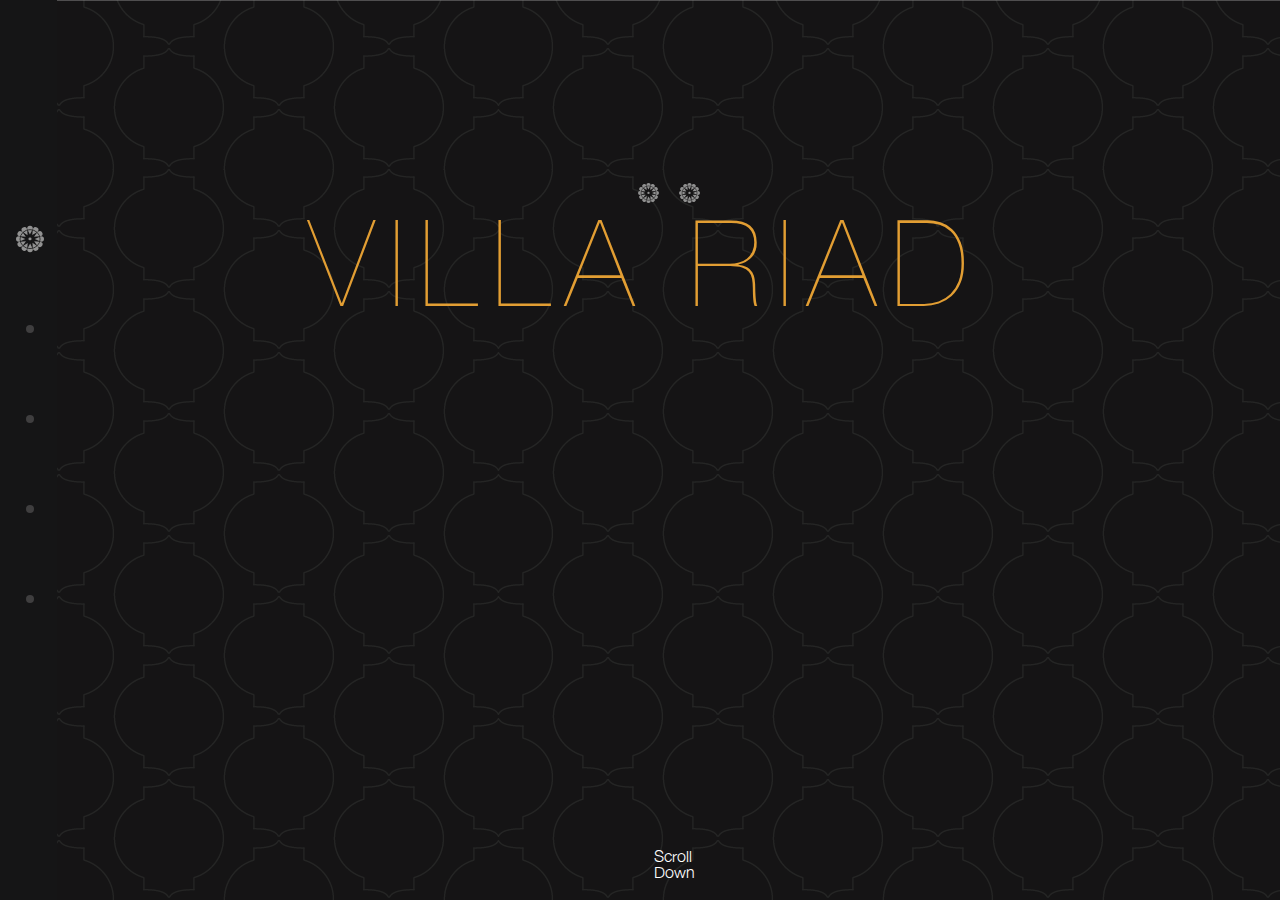
<file: index.html>
<!DOCTYPE html>
<html lang="">

<head>
    <meta charset="utf-8">
    <meta name="viewport" content="width=device-width, initial-scale=1.0">
    <title></title>
    <link rel="stylesheet" href="css/default.css">
    <link rel="stylesheet" href="css/style.css">
    <link rel="stylesheet" href="css/main.css">
    <link rel="stylesheet" href="css/nav.css">
    <link rel="stylesheet" href="css/specific.css">

    <link rel="stylesheet" media="screen" href="https://fontlibrary.org/face/now-alt" type="text/css" />
</head>

<body>
    <nav>
        <div class='container'>
            <div><img position=1 class='currentNav' src="vectors/Mandala.svg" alt="Plus"><svg class='shrink' position=1>
                      <circle/>
                        </svg>
            </div>
            <div><img position=2 class='dormantNav' src="vectors/Mandala.svg" alt="Plus">
                <svg position=2>
                      <circle/>
                        </svg></div>
            <div><img position=3 class='dormantNav' src="vectors/Mandala.svg" alt="Plus">
                <svg position=3>
                      <circle/>
                        </svg></div>
            <div><img position=4 class='dormantNav' src="vectors/Mandala.svg" alt="Plus">
                <svg position=4>
                      <circle/>
                        </svg></div>
            <div><img position=5 class='dormantNav' src="vectors/Mandala.svg" alt="Plus">
                <svg position=5>
                      <circle/>
                        </svg></div>
        </div>
    </nav>
       <div class = 'background'><img src="img/Background.png" alt=""></div>
    <div class='main'>
        <div class='container' id='left'>

            <div position=5 class='module'>
                <img class='background' src="img/HutDay.jpg" alt="">
                <img class='titleImg lax' src="vectors/RSVP.svg" alt="">
            </div>

            <div position=4 class='module fourth'>
                <img class='background' src="img/Palms.jpg" alt="">
                <img class='titleImg lax' src="vectors/PERFORMERS.svg" alt="performers">
            </div>

            <div position=3 class='module third'>

                <img class='titleImg lax' src="vectors/COLLABORATORS.svg" alt=""></div>

            <div position=2 class='module second'>
                <img class='background' src="img/HutNight.jpg" alt="">
                <img class='titleImg lax' src="vectors/WHATWHEREWHEN.svg" alt="What Where When">
            </div>
            <div position=1 class='view module first'>
                <img src="vectors/Mandala.svg" alt="">
                <h1>VILLA</h1>
            </div>


        </div>
        <div class='container' id='right'>

            <div position=1 class='view module edge-top first'>
                <img src="vectors/Mandala.svg" alt="">
                <h1>RIAD</h1>
            </div>

            <div position=2 class='module second'>
                <div class = 'lax'>
                    <h2>Villa Riad</h2>
                    <p>Lorem ipsum dolor sit amet, consectetur adipisicing elit. Ullam vitae rem, odio eos.</p>
                </div>
                <div class = 'lax'>
                    <h2>Undisclosed Location</h2>
                    <p>consequuntur reprehenderit blanditiis mollitia adipisci esse laborum.</p>
                </div>
                <div class = 'lax'>
                    <h2>SUN AUG 05 2018</h2>
                    <p>Lorem purp skirt.</p>
                </div>
            </div>

            <div position=3 class='module third'>
                <ul>
                    <li class = 'lax'><svg><circle/></svg>
                        <h2>Brian Fisher</h2>
                        <p>text</p>
                    </li>
                    <li class='right lax'><svg><circle/></svg>
                        <h2>Grey Ghost Detroit</h2>
                        <p>text</p>
                    </li>
                    <li class = 'lax'><svg><circle/></svg>
                        <h2>The Blind Barber</h2>
                        <p>text</p>
                    </li>
                    <li class='right lax'><svg><circle/></svg>
                        <h2>Astro Wifey</h2>
                        <p>text</p>
                    </li>
                    <li class = 'lax'><svg><circle/></svg>
                        <h2>Jason Markk</h2>
                        <p>text</p>
                    </li>
                </ul>
            </div>

            <div position=4 class='module fourth'>
                <h2 class = 'lax'>PERFORMERS <br> TO BE <br> ANNOUNCED</h2>
            </div>

            <div position=5 class='module edge-bottom fifth'>
                <form action="/">
                    <div class = 'lax'>
                        <p>First Name</p><input type="text"></div>
                    <div class = 'lax'>
                        <p>Last Name</p><input type="text"></div>
                    <div class = 'lax'>
                        <p>Email</p><input type="text"></div>
                    <div class = 'lax'>
                        <p>Cell Phone</p><input type="text"></div>
                    <div class = 'lax'>
                        <p>Do you have a wristband?</p>
                        <div class='checkboxes'>


                                <span>Yes</span>
                                <input type="checkbox">
                                <span>No</span>
                                <input type="checkbox">

                        </div>

                    </div>
                    <div class = 'lax'>
                        <p>Invitation number</p><input type="text"></div>
                    <div class = 'submit lax'><button type= button name='button'>SUBMIT</button></div>

                </form>
            </div>
        </div>

        <div class='arrow'>
            <p id='arrow-ting'>Scroll Down</p>
        </div>
        <script src="js/nav.js"></script>
        <script src="js/script.js"></script>
</body>

</html>
</file>
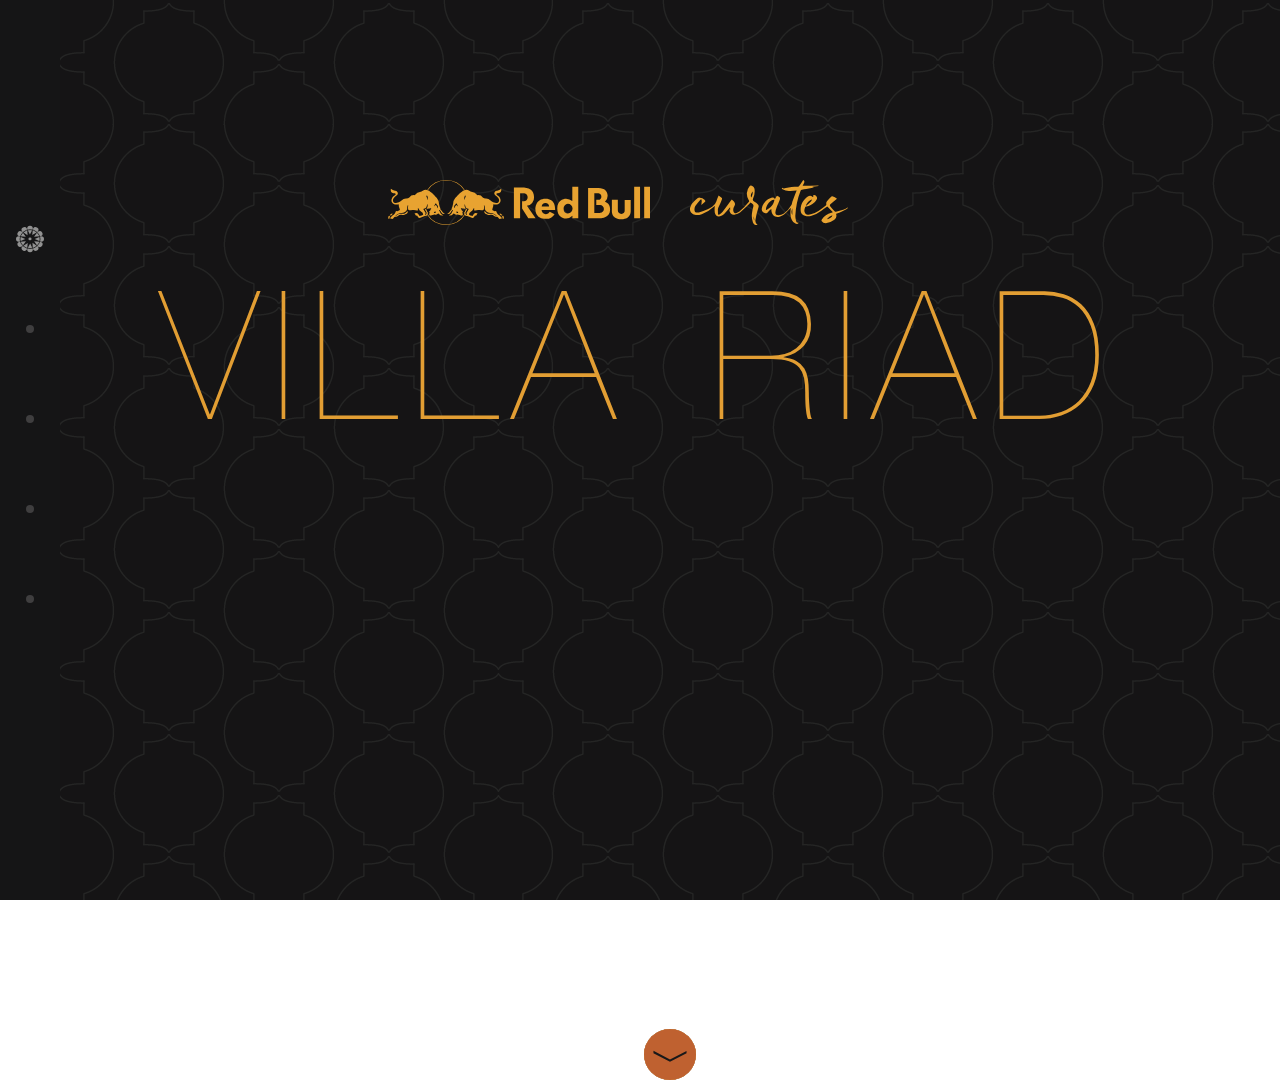
<file: rackemwilly.html>
<!DOCTYPE html>
<html lang="English">

<head>
    <meta charset="utf-8">
    <meta name="viewport" content="width=device-width, initial-scale=1.0">
    <title></title>
    <link rel="stylesheet" href="rack/css/default.css">
    <link rel="stylesheet" href="rack/css/style.css">
    <link rel="stylesheet" href="rack/css/main.css">
    <link rel="stylesheet" href="rack/css/nav.css">
    <link rel="stylesheet" href="rack/css/specific.css">

</head>

<body>
   <div class = 'curtain move-left'> <div>V</div></div>
   <div class = 'curtain move-right '><div>R</div></div>
    <nav>
        <div class='blanket'></div>
        <div class='container'>
            <div><img position=1 class='currentNav' src="rack/vectors/Mandala.svg" alt="Plus"><svg class='shrink' position=1>
                      <circle/>
                        </svg>

            </div>
            <div><img position=2 class='dormantNav' src="rack/vectors/Mandala.svg" alt="Plus">
                <svg position=2>
                      <circle/>
                        </svg>
                <div class='side-text'>WHAT WHERE WHEN</div>
            </div>
            <div><img position=3 class='dormantNav' src="rack/vectors/Mandala.svg" alt="Plus">
                <svg position=3>
                      <circle/>
                        </svg>
                <div class='side-text'>COLLABORATORS</div>
            </div>
            <div><img position=4 class='dormantNav' src="rack/vectors/Mandala.svg" alt="Plus">
                <svg position=4>
                      <circle/>
                        </svg>
                <div class='side-text'>PERFORMERS</div>
            </div>
            <div><img position=5 class='dormantNav' src="rack/vectors/Mandala.svg" alt="Plus">
                <svg position=5>
                      <circle/>
                        </svg>
                <div class='side-text'>RSVP</div>
            </div>

        </div>
    </nav>
    <div class='background'><img src="rack/img/Background.png" alt=""></div>
    <div class='main'>
        <div class='container' id='left'>

            <div position=5 class='module containerFloat'>
                
                <img class='svg' src="rack/vectors/RSVP/RSVPletter.svg" alt="">
                <img class='svg' src="rack/vectors/RSVP/RSVPphone.svg" alt="">
                <img class='svg' src="rack/vectors/RSVP/RSVPspeechbubble.svg" alt="">

                <img class='svg' src="rack/vectors/RSVP/RSVPletter.svg" alt="">
                <img class='svg' src="rack/vectors/RSVP/RSVPphone.svg" alt="">
                <img class='svg' src="rack/vectors/RSVP/RSVPspeechbubble.svg" alt="">

                <img class='svg' src="rack/vectors/RSVP/RSVPletter.svg" alt="">
                <img class='svg' src="rack/vectors/RSVP/RSVPphone.svg" alt="">
                <img class='svg' src="rack/vectors/RSVP/RSVPspeechbubble.svg" alt="">

                <img class='titleImg lax' src="rack/vectors/RSVP.svg" alt="">

            </div>

            <div position=4 class='module fourth containerFloat'>


                <img class='svg' src="rack/vectors/Performers/PerformerLightning.svg" alt="">
                <img class='svg' src="rack/vectors/Performers/PerformersBoom.svg" alt="">
                <img class='svg' src="rack/vectors/Performers/PerformersMic.svg" alt="">
                <img class='svg' src="rack/vectors/Performers/PerformersTURNTABLE.svg" alt="">

                <img class='svg' src="rack/vectors/Performers/PerformerLightning.svg" alt="">
                <img class='svg' src="rack/vectors/Performers/PerformersBoom.svg" alt="">
                <img class='svg' src="rack/vectors/Performers/PerformersMic.svg" alt="">
                <img class='svg' src="rack/vectors/Performers/PerformersTURNTABLE.svg" alt="">

                <img class='titleImg lax' src="rack/vectors/PERFORMERS.svg" alt="performers">
            </div>

            <div position=3 class='module third containerFloat'>



                <img class='svg' src="rack/vectors/Collaborators/CollabBarber.svg" alt="">
                <img class='svg' src="rack/vectors/Collaborators/Collabcocktail.svg" alt="">
                <img class='svg' src="rack/vectors/Collaborators/CollabFork.svg" alt="">
                <img class='svg' src="rack/vectors/Collaborators/CollabNailPolish.svg" alt="">

                <img class='svg' src="rack/vectors/Collaborators/CollabBarber.svg" alt="">
                <img class='svg' src="rack/vectors/Collaborators/Collabcocktail.svg" alt="">
                <img class='svg' src="rack/vectors/Collaborators/CollabFork.svg" alt="">
                <img class='svg' src="rack/vectors/Collaborators/CollabNailPolish.svg" alt="">


                <img class='titleImg lax' src="rack/vectors/COLLABORATORS.svg" alt=""></div>

            <div position=2 class='module second containerFloat'>


                <img class='svg' src="rack/vectors/WhatWhereWhen/WWWclock.svg" alt="">
                <img class='svg' src="rack/vectors/WhatWhereWhen/WWWdoublearrow.svg" alt="">
                <img class='svg' src="rack/vectors/WhatWhereWhen/WWWquestionmark.svg" alt="">

                <img class='svg' src="rack/vectors/WhatWhereWhen/WWWclock.svg" alt="">
                <img class='svg' src="rack/vectors/WhatWhereWhen/WWWdoublearrow.svg" alt="">
                <img class='svg' src="rack/vectors/WhatWhereWhen/WWWquestionmark.svg" alt="">

                <img class='titleImg lax' src="rack/vectors/WHATWHEREWHEN.svg" alt="What Where When">
            </div>
            <div position=1 class='view module first'>
                <img src="rack/vectors/REDBULL.svg" alt="">
                <h1>VILLA</h1>
            </div>


        </div>
        <div class='container' id='right'>

            <div position=1 class='view module edge-top first'>
                <img src="rack/vectors/CURATES.svg" alt="">
                <h1>RIAD</h1>
                

            </div>

            <div position=2 class='module second'>
                <div class='lax'>
                    <h2>Villa Riad</h2>
                    <p>Lorem ipsum dolor sit amet, consectetur adipisicing elit. Ullam vitae rem, odio eos.</p>
                </div>
                <div class='lax'>
                    <h2>Undisclosed Location</h2>
                    <p>consequuntur reprehenderit blanditiis mollitia adipisci esse laborum.</p>
                </div>
                <div class='lax'>
                    <h2>SUN AUG 05 2018</h2>
                    <p>Lorem purp skirt.</p>
                </div>
            </div>

            <div position=3 class='module third'>
                <ul>
                    <li class='lax'><svg><circle/></svg>
                        <h2>Brian Fisher</h2>
                        <p>text</p>
                    </li>
                    <li class='right lax'><svg><circle/></svg>
                        <h2>Grey Ghost Detroit</h2>
                        <p>text</p>
                    </li>
                    <li class='lax'><svg><circle/></svg>
                        <h2>The Blind Barber</h2>
                        <p>text</p>
                    </li>
                    <li class='right lax'><svg><circle/></svg>
                        <h2>Astro Wifey</h2>
                        <p>text</p>
                    </li>
                    <li class='lax'><svg><circle/></svg>
                        <h2>Jason Markk</h2>
                        <p>text</p>
                    </li>
                </ul>
            </div>

            <div position=4 class='module fourth'>
                <div class='lax'>
                    <h2>PERFORMERS <br><span> TO BE </span> <br> ANNOUNCED</h2>
                </div>
            </div>

            <div position=5 class='module edge-bottom fifth'>
                <form action="/">
                    <div class='lax'>
                        <p>First Name</p><input type="text"></div>
                    <div class='lax'>
                        <p>Last Name</p><input type="text"></div>
                    <div class='lax'>
                        <p>Email</p><input type="text"></div>
                    <div class='lax'>
                        <p>Cell Phone</p><input type="text"></div>
                    <div class='lax'>
                        <p>Do you have a wristband?</p>
                        <div class='checkboxes'>


                            <span>Yes</span>
                            <div name='yes' class='fakebox'>
                                <div class='check hide'></div>
                            </div>
                            <input name='yes' type="checkbox">
                            <span>No</span>
                            <div name='no' class='fakebox'>
                                <div class="check hide"></div>
                            </div>
                            <input name='no' type="checkbox">

                        </div>

                    </div>
                    <div class='lax'>
                        <p id='invitation-text'>Invitation number</p><input type="text" id='invitation'></div>
                    <div class='submit lax'><button type=b utton name='button'>SUBMIT</button></div>

                </form>
            </div>
        </div>
           <img position = 1 class = 'arrow svg' src="rack/vectors/LandingArrow.svg" alt="">
           
            <img position = 2 class = 'arrow svg' src="/rack/vectors/WhatWhereWhen/WWWarrow.svg" alt="">            
            <img position = 3 class = 'arrow svg' src="/rack/vectors/Collaborators/CollabArrow.svg" alt="">            
            <img position = 4 class = 'arrow svg' src="/rack/vectors/Performers/PerformersArrow.svg" alt="">            



        <script src="rack/js/nav.js"></script>
        <script src="rack/js/script.js"></script>
        <script src="rack/js/checkboxes.js"></script>
        <script src="rack/js/float.js"></script>
        <script src='rack/js/scale.js'></script>
</body>

</html>
</file>
<file: css/style.css>
@font-face {
    font-family: 'HelveticaUltraLight';
    src: url('font/HelveticaNeue-UltraLight-03.ttf') format('truetype');
}@font-face {
    font-family: 'HelveticaBold';
    src: url('font/HelveticaNeue-Bold-01.ttf') format('truetype');
}@font-face {
    font-family: 'HelveticaLight';
    src: url('font/HelveticaNeue-Light-05.ttf') format('truetype');
}
</file>
<file: css/main.css>
body {
  display: flex;
  box-sizing: border-box;
  min-width: 800px;
  min-height: 450px; }
  body .background {
    height: 100%;
    width: 100%;
    position: absolute;
    display: block;
    z-index: -1;
    overflow: hidden; }
    body .background img {
      position: relative;
      transform: translateY(0%);
      transition: 0.8s all ease-in-out 0s; }

p {
  font-size: 16px;
  font-family: "HelveticaLight"; }

h2 {
  font-family: "HelveticaBold";
  font-size: 50px; }

.main {
  position: relative;
  height: 100%;
  width: 100%;
  display: flex;
  justify-content: space-between;
  color: white; }
  .main .container {
    display: block;
    position: relative;
    width: 50%;
    height: 100%;
    box-sizing: border-box;
    overflow: hidden; }
    .main .container div {
      margin-top: 0;
      margin-bottom: 0;
      width: 100%;
      height: 100%;
      position: absolute;
      display: block;
      box-sizing: border;
      top: 0; }
      .main .container div p {
        position: relative;
        width: 100%;
        text-align: center;
        top: 20%; }
    .main .container .invisible {
      visibility: hidden; }

.arrow {
  position: absolute;
  display: block;
  z-index: 20;
  bottom: 20px;
  left: 0;
  right: 0;
  width: 30px;
  box-sizing: border-box;
  margin-left: auto;
  margin-right: auto; }

.module {
  transition: 0.8s all ease-in-out 0s; }

#left div {
  background-size: cover;
  background-position: center; }
#left .titleImg {
  width: 60%;
  height: auto;
  position: absolute;
  top: 0;
  bottom: 0;
  left: 0;
  right: 0;
  margin: auto;
  transition: 0.8s all ease-in-out 0.1s; }
#left .movingDown {
  transform: translateY(-150px);
  transition: 0s all linear 0s; }
#left .movingUp {
  transform: translateY(150px);
  transition: 0s all linear 0s; }
#left .background {
  position: absolute;
  height: 100%;
  width: auto;
  display: block;
  position: absolute;
  left: 50%;
  top: 50%;
  transform: translateY(-50%) translateX(-50%); }

#right .lax {
  transform: translateY(0);
  transition: 1s all ease-in-out 0s; }
#right .movingDown {
  transform: translateY(-150px);
  transition: 0s all linear 0s; }
#right .movingUp {
  transform: translateY(150px);
  transition: 0s all linear 0s; }

/*# sourceMappingURL=main.css.map */
</file>
<file: css/nav.css>
nav {
  height: 100%;
  width: 60px;
  box-sizing: border-box;
  background-color: #151516; }
  nav .container {
    height: 50%;
    position: relative;
    top: 25%; }
  nav div {
    width: 100%;
    height: 20%;
    box-sizing: border-box;
    position: relative; }
    nav div img {
      position: absolute;
      display: block;
      margin: auto;
      cursor: pointer;
      left: 15px;
      transition: all 0.4s ease-in-out 0.3s;
      left: 30px; }
    nav div .currentNav {
      top: 0;
      height: 28px;
      width: 28px;
      left: 16px; }
    nav div .dormantNav {
      top: 14px;
      height: 0px;
      width: 0px; }

svg {
  cursor: pointer;
  top: 10px;
  height: 8px;
  width: 8px;
  position: absolute;
  left: 26px;
  transition: all 0.4s ease-in-out 0.3s; }
  svg circle {
    cy: 4px;
    cx: 4px;
    r: 4px;
    fill: #3f3e3f; }

.shrink {
  height: 0;
  width: 0; }

/*# sourceMappingURL=nav.css.map */
</file>
<file: css/specific.css>
.first {
  padding-top: 30%; }
  .first img {
    height: 20px;
    width: auto;
    display: block;
    position: relative; }
  .first h1 {
    color: #e29e33;
    font-family: "HelveticaUltraLight";
    font-size: 120px;
    margin-right: 20px;
    margin-left: 20px;
    letter-spacing: 15px; }

#right .first h1 {
  text-align: left; }
#right .first img {
  margin-right: auto;
  margin-left: 10px; }
#right .second {
  display: grid;
  grid-template-rows: 1fr 1fr 1fr; }
  #right .second div {
    height: auto;
    position: relative;
    width: 95%;
    display: block;
    margin-right: auto;
    margin-left: auto;
    padding-top: 10%;
    box-sizing: border-box; }
    #right .second div h2 {
      color: #c24c46;
      text-align: left; }
    #right .second div p {
      text-align: left;
      position: relative;
      top: 0; }
#right .third {
  min-height: 570px; }
  #right .third ul {
    padding-top: 160px;
    box-sizing: border-box;
    height: 100%;
    width: 90%;
    position: relative;
    display: block;
    margin-right: auto;
    margin-left: auto;
    display: grid;
    grid-template-rows: 1fr 1fr 1fr 1fr 1fr; }
    #right .third ul li {
      margin-top: -80px;
      position: relative;
      width: 50%;
      display: block; }
      #right .third ul li svg {
        position: absolute;
        height: 0;
        width: 0;
        z-index: 30;
        left: 0; }
        #right .third ul li svg circle {
          r: 20px;
          cy: 20px;
          cx: 20px;
          fill: #dbd7d8; }
      #right .third ul li h2 {
        color: #dbb64e;
        font-size: 40px; }
      #right .third ul li p {
        text-align: left;
        position: relative;
        left: 10px;
        top: 0px; }
    #right .third ul .right {
      margin-left: auto; }
#right .fourth h2 {
  color: #c16332;
  display: inline-block;
  text-align: center;
  position: relative;
  display: block;
  margin-right: auto;
  margin-left: auto;
  top: 40%; }
#right .fifth form {
  width: 90%;
  height: 60%;
  top: 20%;
  position: relative;
  display: block;
  margin-right: auto;
  margin-left: auto;
  display: grid;
  grid-template-columns: 1fr 1fr;
  grid-template-rows: 1fr 1fr 1fr 1fr; }
  #right .fifth form div {
    position: relative;
    box-sizing: border-box;
    width: 80%;
    position: relative;
    display: block;
    margin-right: auto;
    margin-left: auto; }
    #right .fifth form div input {
      background-color: #151516;
      border: #45bfa2 1px solid;
      padding-left: 5px;
      height: 24px;
      position: relative;
      top: 16px;
      width: 100%;
      color: #dbd7d8; }
    #right .fifth form div p {
      text-align: left;
      padding-left: 5px;
      color: #45bfa2;
      margin-bottom: 4%; }
  #right .fifth form .checkboxes {
    margin-left: 0;
    display: flex;
    justify-content: space-between;
    height: 100%;
    float: left;
    width: 60%; }
    #right .fifth form .checkboxes input {
      display: inline-block;
      background-color: #151516;
      cursor: pointer; }
    #right .fifth form .checkboxes span {
      padding-left: 5px;
      color: #45bfa2;
      font-size: 16px;
      font-family: "HelveticaLight";
      position: relative;
      top: 21px;
      height: 16px;
      box-sizing: border-box; }
#right .fifth .submit {
  grid-column: 1/span 2; }
  #right .fifth .submit button {
    background-color: #45bfa2;
    color: #151516;
    font-family: "HelveticaLight";
    border: none;
    font-size: 24px;
    position: relative;
    display: block;
    margin-right: auto;
    margin-left: auto;
    width: 50%;
    top: 16px; }

#left .first h1 {
  text-align: right; }
#left img {
  margin-left: auto;
  margin-right: 10px; }
#left .third {
  overflow: hidden; }
  #left .third .background {
    height: auto;
    width: 100%; }

/*# sourceMappingURL=specific.css.map */
</file>
<file: rack/css/style.css>
@font-face {
    font-family: 'HelveticaUltraLight';
    src: url('font/HelveticaNeue-UltraLight-03.ttf') format('truetype');
}@font-face {
    font-family: 'HelveticaBold';
    src: url('font/HelveticaNeue-Bold-01.ttf') format('truetype');
}@font-face {
    font-family: 'HelveticaLight';
    src: url('font/HelveticaNeue-Light-05.ttf') format('truetype');
}@font-face {
    font-family: 'HelveticaThin';
    src: url('font/HelveticaNeue-Thin-12.ttf') format('truetype');
}
</file>
<file: rack/css/main.css>
.opener {
  transition: 1.6s all ease-in-out 0s; }

body {
  display: flex;
  box-sizing: border-box;
  min-width: 800px;
  min-height: 450px;
  overflow: hidden; }
  body .curtain {
    height: 100%;
    width: 50%;
    left: 0;
    position: absolute;
    background-color: #6b1826;
    z-index: 100;
    transition: all 1.6s ease-in-out 0s; }
    body .curtain:nth-of-type(1) div {
      display: block;
      right: 70px; }
    body .curtain:nth-of-type(2) {
      left: 50%; }
      body .curtain:nth-of-type(2) div {
        display: block;
        left: 40px;
        text-align: left; }
    body .curtain div {
      font-size: 600px;
      font-family: "HelveticaThin";
      position: relative;
      width: 100%;
      top: 15%;
      text-align: right;
      color: #e29e33; }
  body .background {
    height: 100%;
    width: 100%;
    position: absolute;
    display: block;
    z-index: -1;
    overflow: hidden; }
    body .background img {
      position: relative;
      transform: translateY(0%);
      top: -5%;
      transition: 0.8s all ease-in-out 0s; }

p {
  font-size: 16px;
  font-family: "HelveticaLight"; }

h2 {
  font-family: "HelveticaBold";
  font-size: 50px; }

.main {
  position: relative;
  height: 100%;
  width: 100%;
  display: flex;
  justify-content: space-between;
  color: white; }
  .main .container {
    display: block;
    position: relative;
    width: 50%;
    height: 100%;
    box-sizing: border-box;
    overflow: hidden; }
    .main .container div {
      margin-top: 0;
      margin-bottom: 0;
      width: 100%;
      height: 100%;
      position: absolute;
      display: block;
      box-sizing: border;
      top: 0; }
      .main .container div p {
        position: relative;
        width: 100%;
        text-align: center;
        top: 20%; }
    .main .container .invisible {
      visibility: hidden; }

.module {
  transition: 0.8s all ease-in-out 0s; }

#left .containerFloat {
  overflow: hidden; }
  #left .containerFloat:nth-of-type(1) {
    background-color: #45bfa2; }
  #left .containerFloat:nth-of-type(2) {
    background-color: #c16332; }
  #left .containerFloat:nth-of-type(3) {
    background-color: #dbb64e; }
  #left .containerFloat:nth-of-type(4) {
    background-color: #c24c46; }
  #left .containerFloat img {
    width: 60px;
    height: 60px;
    position: absolute;
    display: block; }
  #left .containerFloat .titleImg {
    width: 50%;
    height: auto;
    position: absolute;
    top: 0;
    bottom: 0;
    left: 0;
    right: 0;
    margin: auto;
    transition: 0.8s all ease-in-out 0.1s; }
  #left .containerFloat .movingDown {
    transform: translateY(-150px);
    transition: 0s all linear 0s; }
  #left .containerFloat .movingUp {
    transform: translateY(150px);
    transition: 0s all linear 0s; }

img.arrow {
  position: absolute;
  display: block;
  bottom: 30px;
  left: 0;
  right: 0;
  width: 3%;
  height: auto;
  margin-left: auto;
  margin-right: auto;
  cursor: pointer; }

#right .lax {
  transform: translateY(0);
  transition: 1s all ease-in-out 0s; }
#right .movingDown {
  transform: translateY(-150px);
  transition: 0s all linear 0s; }
#right .movingUp {
  transform: translateY(150px);
  transition: 0s all linear 0s; }

img.arrow {
  position: absolute;
  display: block;
  bottom: 40px;
  left: 0;
  right: 0;
  width: 5%;
  height: auto;
  margin-left: auto;
  margin-right: auto;
  bottom: -20%;
  transition: 0.6s all ease-in-out 0s; }

/*# sourceMappingURL=main.css.map */
</file>
<file: rack/css/nav.css>
.blanket {
  position: absolute;
  background-color: #151516;
  height: 100%;
  width: 100%;
  z-index: 10; }

nav {
  position: relative;
  height: 100%;
  width: 60px;
  box-sizing: border-box;
  background-color: #151516; }
  nav .container {
    height: 50%;
    position: relative;
    top: 25%; }
  nav div {
    width: 100%;
    height: 20%;
    box-sizing: border-box;
    position: relative; }
    nav div .side-text {
      background-color: #151516;
      color: #dbd7d8;
      display: inline-block;
      position: relative;
      left: 55px;
      z-index: 0;
      width: auto;
      height: auto;
      white-space: nowrap;
      top: 2.9714285714px;
      font-family: "HelveticaThin";
      font-size: 20.8px;
      padding: 3px 5px;
      box-sizing: border-box;
      overflow: hidden;
      transition: 0.2s all ease-in-out 0s;
      z-index: 5;
      left: -200px; }
  nav img {
    position: absolute;
    display: block;
    margin: auto;
    cursor: pointer;
    left: 30px;
    z-index: 20;
    transition: all 0.4s ease-in-out 0.3s, transform 0.8s ease-in-out 0.1s; }
  nav .currentNav {
    top: 0;
    height: 28px;
    width: 28px;
    left: 16px; }
  nav .dormantNav {
    top: 14px;
    height: 0px;
    width: 0px; }

svg {
  z-index: 20;
  cursor: pointer;
  top: 10px;
  height: 8px;
  width: 8px;
  position: absolute;
  left: 26px;
  transition: all 0.4s ease-in-out 0.3s; }
  svg circle {
    cy: 4px;
    cx: 4px;
    r: 4px;
    fill: #3f3e3f;
    transition: all 0.2s linear 0s; }
    svg circle:hover {
      fill: #dbd7d8; }

.shrink {
  height: 0;
  width: 0;
  left: 50%; }

/*# sourceMappingURL=nav.css.map */
</file>
<file: rack/css/specific.css>
.first img {
  height: 5%;
  width: auto;
  display: block;
  position: relative;
  top: 20%; }
.first h1 {
  top: 20%;
  position: relative;
  padding-top: 40px;
  color: #e29e33;
  font-family: "HelveticaUltraLight";
  font-size: 190px;
  margin-right: 40px;
  margin-left: 40px;
  letter-spacing: 15px; }

#right .first h1 {
  text-align: left; }
#right .first img {
  margin-right: auto;
  margin-left: 20px; }
#right .second {
  display: grid;
  grid-template-rows: 1fr 1fr 1fr; }
  #right .second div {
    height: auto;
    position: relative;
    width: 90%;
    display: block;
    margin-right: auto;
    margin-left: auto;
    padding-top: 10%;
    box-sizing: border-box; }
    #right .second div h2 {
      color: #c24c46;
      text-align: left; }
    #right .second div p {
      text-align: left;
      position: relative;
      top: 0; }
#right .third {
  min-height: 570px; }
  #right .third ul {
    padding-top: 160px;
    box-sizing: border-box;
    height: 100%;
    width: 90%;
    position: relative;
    display: block;
    margin-right: auto;
    margin-left: auto;
    display: grid;
    grid-template-rows: 1fr 1fr 1fr 1fr 1fr; }
    #right .third ul li {
      margin-top: -80px;
      position: relative;
      width: 50%;
      display: block; }
      #right .third ul li svg {
        position: absolute;
        height: 0;
        width: 0;
        z-index: 30;
        left: 0; }
        #right .third ul li svg circle {
          r: 20px;
          cy: 20px;
          cx: 20px;
          fill: #dbd7d8; }
      #right .third ul li h2 {
        color: #dbb64e;
        font-size: 40px; }
      #right .third ul li p {
        text-align: left;
        position: relative;
        left: 10px;
        top: 0px; }
    #right .third ul .right {
      margin-left: auto; }
#right .fourth h2 {
  color: #c16332;
  display: inline-block;
  text-align: center;
  position: relative;
  display: block;
  margin-right: auto;
  margin-left: auto;
  top: 40%; }
  #right .fourth h2 span {
    font-family: "HelveticaThin"; }
#right .fifth form {
  width: 90%;
  height: 60%;
  top: 20%;
  position: relative;
  display: block;
  margin-right: auto;
  margin-left: auto;
  display: grid;
  grid-template-columns: 1fr 1fr;
  grid-template-rows: 1fr 1fr 1fr 1fr; }
  #right .fifth form div {
    position: relative;
    box-sizing: border-box;
    width: 80%;
    position: relative;
    display: block;
    margin-right: auto;
    margin-left: auto; }
    #right .fifth form div input {
      background-color: #151516;
      border: #45bfa2 1px solid;
      padding-left: 5px;
      height: 24px;
      position: relative;
      top: 16px;
      width: 100%;
      color: #dbd7d8; }
    #right .fifth form div p {
      text-align: left;
      padding-left: 5px;
      color: #45bfa2;
      margin-bottom: 10px; }
    #right .fifth form div .disabled {
      color: #3f3e3f;
      border-color: #3f3e3f; }
  #right .fifth form .checkboxes {
    margin-left: 0;
    display: flex;
    justify-content: space-between;
    height: 100%;
    float: left;
    width: 60%; }
    #right .fifth form .checkboxes .fakebox {
      width: 19.2px;
      height: 19.2px;
      position: relative;
      top: 21px;
      display: inline-block;
      background-color: #151516;
      border: solid 1px #45bfa2;
      padding-left: 5px;
      cursor: pointer; }
      #right .fifth form .checkboxes .fakebox .check {
        width: 8px;
        height: 8px;
        border-radius: 8px;
        background-color: #dbd7d8;
        display: block;
        position: absolute;
        top: 0;
        left: 0;
        right: 0;
        bottom: 0;
        margin: auto;
        transition: all 0.1s linear 0s; }
      #right .fifth form .checkboxes .fakebox .hide {
        width: 0px;
        height: 0px; }
    #right .fifth form .checkboxes input {
      display: none;
      background-color: #151516;
      cursor: pointer; }
    #right .fifth form .checkboxes span {
      padding-left: 5px;
      color: #45bfa2;
      font-size: 16px;
      font-family: "HelveticaLight";
      position: relative;
      top: 21px;
      height: 16px;
      box-sizing: border-box; }
#right .fifth .submit {
  grid-column: 1/span 2; }
  #right .fifth .submit button {
    background-color: #45bfa2;
    color: #151516;
    font-family: "HelveticaLight";
    border: none;
    font-size: 24px;
    position: relative;
    display: block;
    margin-right: auto;
    margin-left: auto;
    width: 50%;
    top: 16px;
    cursor: pointer; }

#left .first h1 {
  text-align: right; }
#left img {
  margin-left: auto;
  margin-right: 20px; }
#left .third {
  overflow: hidden; }
  #left .third .background {
    height: auto;
    width: 100%; }

/*# sourceMappingURL=specific.css.map */
</file>
<file: css/default.css>
/* http://meyerweb.com/eric/tools/css/reset/ 
   v2.0 | 20110126
   License: none (public domain)
*/

html, body, div, span, applet, object, iframe,
h1, h2, h3, h4, h5, h6, p, blockquote, pre,
a, abbr, acronym, address, big, cite, code,
del, dfn, em, img, ins, kbd, q, s, samp,
small, strike, strong, sub, sup, tt, var,
b, u, i, center,
dl, dt, dd, ol, ul, li,
fieldset, form, label, legend,
table, caption, tbody, tfoot, thead, tr, th, td,
article, aside, canvas, details, embed, 
figure, figcaption, footer, header, hgroup, 
menu, nav, output, ruby, section, summary,
time, mark, audio, video {
	margin: 0;
	padding: 0;
	border: 0;
	font-size: 100%;
	font: inherit;
	vertical-align: baseline;
}
/* HTML5 display-role reset for older browsers */
article, aside, details, figcaption, figure, 
footer, header, hgroup, menu, nav, section {
	display: block;
}
body {
	line-height: 1;
}
ol, ul {
	list-style: none;
}
blockquote, q {
	quotes: none;
}
blockquote:before, blockquote:after,
q:before, q:after {
	content: '';
	content: none;
}
table {
	border-collapse: collapse;
	border-spacing: 0;
}

html, body{
	height: 100%;
	width: 100%;
}

a{
	text-decoration: none;
	color: black;
}
</file>
<file: rack/css/default.css>
/* http://meyerweb.com/eric/tools/css/reset/ 
   v2.0 | 20110126
   License: none (public domain)
*/

html, body, div, span, applet, object, iframe,
h1, h2, h3, h4, h5, h6, p, blockquote, pre,
a, abbr, acronym, address, big, cite, code,
del, dfn, em, img, ins, kbd, q, s, samp,
small, strike, strong, sub, sup, tt, var,
b, u, i, center,
dl, dt, dd, ol, ul, li,
fieldset, form, label, legend,
table, caption, tbody, tfoot, thead, tr, th, td,
article, aside, canvas, details, embed, 
figure, figcaption, footer, header, hgroup, 
menu, nav, output, ruby, section, summary,
time, mark, audio, video {
	margin: 0;
	padding: 0;
	border: 0;
	font-size: 100%;
	font: inherit;
	vertical-align: baseline;
}
/* HTML5 display-role reset for older browsers */
article, aside, details, figcaption, figure, 
footer, header, hgroup, menu, nav, section {
	display: block;
}
body {
	line-height: 1;
}
ol, ul {
	list-style: none;
}
blockquote, q {
	quotes: none;
}
blockquote:before, blockquote:after,
q:before, q:after {
	content: '';
	content: none;
}
table {
	border-collapse: collapse;
	border-spacing: 0;
}

html, body{
	height: 100%;
	width: 100%;
}

a{
	text-decoration: none;
	color: black;
}
</file>
